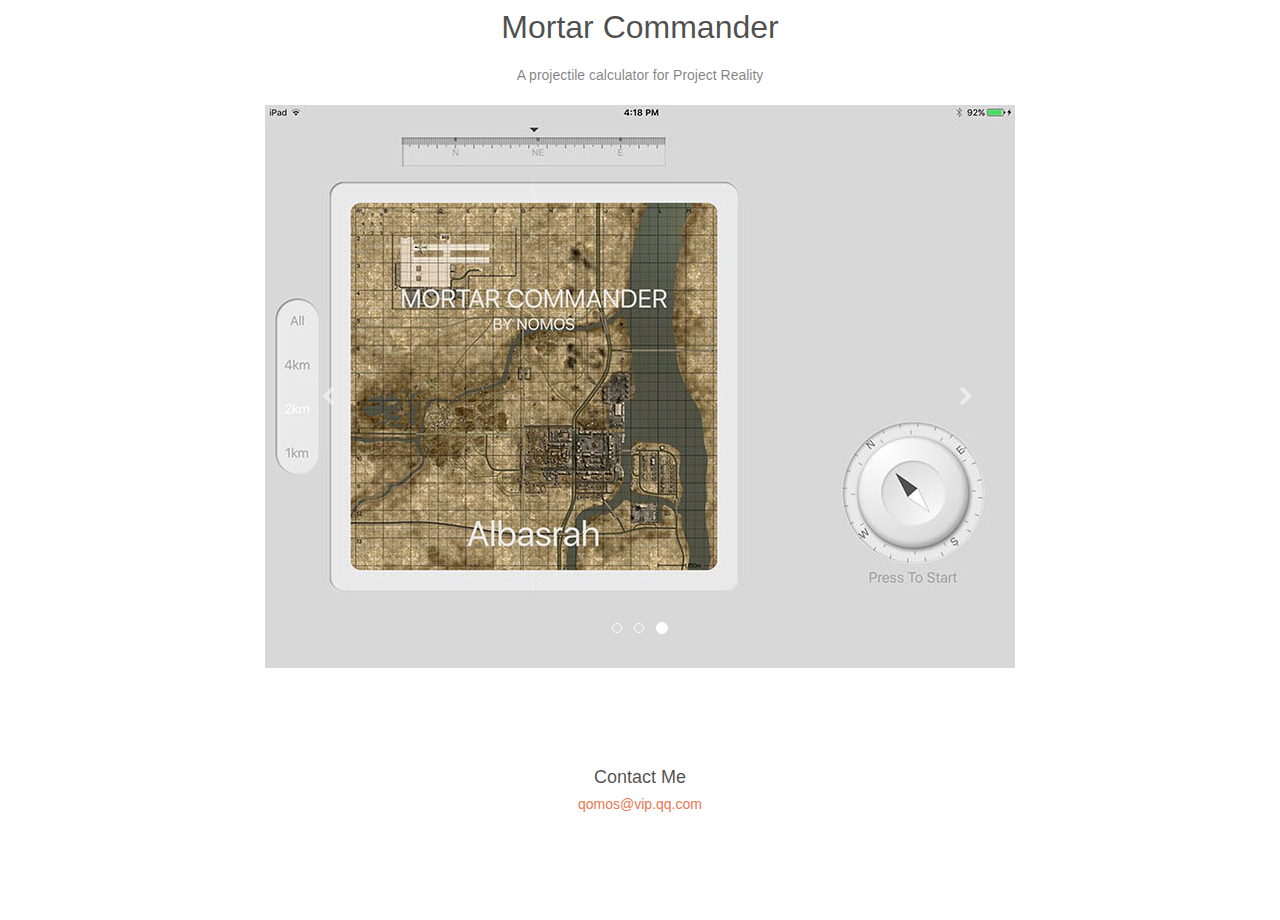
<file: mortar-commander.html>
<!doctype html>
<html>
<head>
    <meta charset="utf-8">
    <meta name="keywords" content="">
    <meta name="description" content="">
    <link rel="shortcut icon" type="image/png" href="favicon.png" />
    <meta name="viewport" content="width=device-width, initial-scale=1, user-scalable=0">
    <link rel="stylesheet" type="text/css" href="./css/bootstrap.css">
    <link rel="stylesheet" id="ppstyle" type="text/css" href="style.css">
    <link rel='stylesheet' href='./css/font-awesome.min.css'/>
    <script src="./js/jquery-2.1.0.min.js"></script>
    <script src="./js/bootstrap.js"></script>
    <script src="./js/blocs.js"></script>
    
    <title>mortar commander - </title>
</head>
<body>
<!-- Main container -->
<div class="page-container">

<!-- bloc-2 -->
<div class="bloc l-bloc bgc-white" id="bloc-2">
	<div class="container">
		<div class="row">
			<div class="col-sm-12">
				<h3 class="mg-md text-center ">
					Mortar Commander
				</h3>
				<p class="text-center mg-md">
					A projectile calculator for Project Reality
				</p>
				<div id="carousel-1" class="carousel no-shadows slide" data-ride="carousel">
					<ol class="carousel-indicators">
						<li data-target="#carousel-1" data-slide-to="0">
						</li>
						<li data-target="#carousel-1" data-slide-to="1">
						</li>
						<li data-target="#carousel-1" data-slide-to="2" class="active">
						</li>
					</ol>
					<div class="carousel-inner">
						<div class="item">
							<img src="img/IMG_0004.jpg" />
							<div class="carousel-caption">
							</div>
						</div>
						<div class="item">
							<img src="img/IMG_0003.jpg" />
							<div class="carousel-caption">
							</div>
						</div>
						<div class="item active">
							<img src="img/IMG_0002.jpg" />
							<div class="carousel-caption">
							</div>
						</div>
					</div><a class="left carousel-control" href="#carousel-1" role="button" data-slide="prev"><span class="fa fa-chevron-left"></span><span class="sr-only">Previous</span></a><a class="right carousel-control" href="#carousel-1" role="button" data-slide="next"><span class="fa fa-chevron-right"></span><span class="sr-only">Next</span></a>
				</div>
			</div>
		</div>
	</div>
</div>
<!-- bloc-2 END -->

<!-- Footer - bloc-3 -->
<div class="bloc l-bloc bgc-white" id="bloc-3">
	<div class="container bloc-lg">
		<div class="row">
			<div class="col-sm-12">
				<h4 class="text-center mg-clear">
					Contact Me
				</h4>
				<div class="text-center">
					<a href="mailto:qomos@vip.qq.com" class="a-btn ltc-burnt-sienna">qomos@vip.qq.com</a>
				</div>
			</div>
		</div>
	</div>
</div>
<!-- Footer - bloc-3 END -->
</div>
<!-- Main container END -->

</body>
    
<!-- Google Analytics -->

<!-- Google Analytics END -->

</html>
</file>
<file: style.css>
/*-----------------------------------------------------------------------------------*/
/*	    My Site
/*      Built with Blocs
/*-----------------------------------------------------------------------------------*/

body{
	margin:0;
	padding:0;
    background:#FFF;
    overflow-x:hidden;
    -webkit-font-smoothing: antialiased;
    -moz-osx-font-smoothing: grayscale;
}
a:hover{text-decoration: none; cursor:pointer;}

a,button{outline: none!important;} /* Prevent ugly blue glow on chrome and safari */


   




/* Globals type styling */
   
 h1, h2, h3, h4, h5, h6, p, label, .btn, a{
	font-family:"Helvetica";
}


/* Site container width */

.container{
	max-width:750px;
}

/* = Blocs
-------------------------------------------------------------- */

.bloc{
	width:100%;
	clear:both;
	background: 50% 50% no-repeat;
	padding:0 50px;
	-webkit-background-size: cover;
	-moz-background-size: cover;
	-o-background-size: cover;
	background-size: cover;
	position:relative;
}
.bloc .container{
	padding-left:0;
	padding-right:0;
}


/* Sizes */

.bloc-lg{
	padding:100px 50px;
}
.bloc-sm{
	padding:20px 50px;
}


/* Light theme */

.l-bloc{
	color:rgba(0,0,0,.5);
}
.l-bloc button:hover{
	color:rgba(0,0,0,.7);
}
.l-bloc h1,.l-bloc h2,.l-bloc h3,.l-bloc h4,.l-bloc h5, .l-bloc h6, .l-bloc .ico{
	color:rgba(0,0,0,.7);
}
.l-bloc .icon-round,.l-bloc .icon-square,.l-bloc .icon-rounded,.l-bloc .icon-semi-rounded-a,.l-bloc .icon-semi-rounded-b{
	border-color:rgba(0,0,0,.7);
}
.l-bloc .divider-h span{
	border-color:rgba(0,0,0,.1);
}
.l-bloc a{
	color:rgba(0,0,0,.6);
}
.l-bloc a:hover{
	color:rgba(0,0,0,1);
}
.l-bloc .navbar-toggle .icon-bar{
	color:rgba(0,0,0,.6);
}
.l-bloc .btn-wire, .l-bloc .btn-wire:hover{
	color:rgba(0,0,0,.7);
	border-color:rgba(0,0,0,.3);
}

/* Row Margin Offsets */

.voffset{
	margin-top:30px;
}

/* Bloc text custom styling */

#bloc-2 h3{
	font-size: 32px;
}

/* = NavBar
-------------------------------------------------------------- */

.navbar{
	margin-bottom: 0;
	z-index:1;
}
.navbar-brand{
	height:auto;
	padding:15px 15px;
	font-size:25px!important;
	font-weight:normal;
	font-weight:600;
}
.navbar-brand img{
	max-height: 200px;
	margin: 0 5px 0 0;
	display:inline;
}
.navbar-brand{
	padding: 15px 15px;
}
.navbar .nav{
	padding-top: 2px;
	margin-right: -16px;
	float:right;
	z-index:1;
}
.nav > li{
	float:left;
	margin-top:4px;
	font-size:16px;
}
.navbar-nav .open .dropdown-menu > li > a{
	text-align: inherit;
}
.nav > li a:hover, .nav > li a:focus{
	background:transparent;
}
.navbar-toggle{
	margin: 10px 10px 0 0;
	border: 0px;
}
.navbar-toggle:hover{
	background:transparent!important;
}
.navbar-toggle .icon-bar{
	background-color: rgba(0,0,0,.5);
	width: 26px;
}
 /* Inverted navbar */

.nav-invert .navbar .nav{
	float:left;
}
.nav-invert .navbar-header, .nav-invert .navbar-brand{
	float:right;
}
@media (min-width: 768px){
	.site-navigation{
		position:absolute;
		top:50%;
		right:20px;
		transform:translate(0, -50%);
		-webkit-transform:translateY(-50%);
	}
	.nav-invert .site-navigation{
		left:20px;
		right:0;
	}
	.nav-center{
		text-align:center;
	}
	.nav-center .navbar-header{
		width:100%;
	}
	.nav-center .navbar-header, .nav-center .navbar-brand, .nav-center .nav > li{
		float: none;
		display:inline-block;
	}
	.nav-center .site-navigation{
		position:relative;
		width:100%;
		margin-top:20px;
	}
}
.nav > li > .dropdown a{
	background: none!important;
	display: block;
	padding: 14px 15px;
}

nav .caret{
	margin: 0 5px;
}

/* = Bric adjustment margins
-------------------------------------------------------------- */

.mg-clear{
	margin:0;
}
.mg-md{
	margin-top:10px;
	margin-bottom:20px;
}

/* = Buttons
-------------------------------------------------------------- */

.btn{
	margin: 0 5px 5px 0;
}
.btn.pull-right{
	margin: 0 0 5px 5px;
}
.btn-d,.btn-d:hover,.btn-d:focus{
	color:#FFF!important;
	background:rgba(0,0,0,.3);
}

/* Prevent ugly blue glow on chrome and safari */
button{
	outline: none!important;
}

.a-btn{
	padding: 6px 10px 6px 0;
	line-height: 1.42857143;
	display:inline-block;
}
.text-center .a-btn{
	padding: 6px 0;
}
.dropdown a .caret{
	margin:0 0 0 5px}




.panel-sq, .panel-sq .panel-heading, .panel-sq .panel-footer{
	border-radius:0;
}
.panel-rd{
	border-radius:30px;
}
.panel-rd .panel-heading{
	border-radius:29px 29px 0 0;
}
.panel-rd .panel-footer{
	border-radius:0 0 29px 29px;
}



/* iFrame */

iframe{
	border:0;
}
/* = Carousel
-------------------------------------------------------------- */

.carousel-control span{
	position: absolute;
	top: 50%;
	z-index: 5;
	display: inline-block;
}
.carousel-control{
	color:#FFF!important;
	text-shadow: none;
}
.carousel-indicators li{
	margin: 0 4px;
}
.carousel-indicators .active{
	margin: 0 4px -1px;
}

.no-shadows .carousel-control.left, .no-shadows .carousel-control.right{
	background-image: none;
}
/* = Lightbox
-------------------------------------------------------------- */

a[data-lightbox]{
	position: relative;
	display: block;
	text-align: center;
}
a[data-lightbox]:hover::before{
	content:"+";
	font-family: "HelveticaNeue-Light", "Helvetica Neue Light", "Helvetica Neue", Helvetica, Arial;
	font-size:32px;
	width:50px;
	height:50px;
	margin-left:-25px;
	border-radius: 50%;
	background:rgba(0,0,0,.6);
	color:#FFF;
	font-weight:100;
	z-index: 1;
	position: absolute;
	top: 50%;
	transform: translateY(-50%);
	-webkit-transform: translateY(-50%);
}
a[data-lightbox]:hover img{
	opacity: 0.6;
	-webkit-animation-fill-mode: none;
	animation-fill-mode:none;
}
#lightbox-modal .modal-dialog{
	width:90%;
	max-width:900px;
	margin:30px auto 0;
}
#lightbox-modal .modal-dialog img{
	margin: 0 auto;
}
.lightbox-caption{
	padding: 20px;
	color: #FFF;
	background: rgba(0,0,0,.5);
	position: absolute;
	left: 15px;
	right: 15px;
	bottom: 5px;
}
.close-lightbox{
	display: none;
	font-size: 40px;
	position: absolute;
	top:8px;
	right:20px;
	z-index: 20;
}
.next-lightbox, .prev-lightbox{
	display: inline-block;
	width:0;
	height:0;
	border-top: 10px solid transparent;
	border-bottom: 10px solid transparent;
	transition: all .2s ease-in-out;
	position: absolute;
	top:50%;
}
.next-lightbox{
	right:25px;
	border-left: 20px solid rgba(255,255,255,.4);
}
.prev-lightbox{
	left:25px;
	border-right:20px solid rgba(255,255,255,.4);
}
.prev-lightbox:hover, .next-lightbox:hover{
	border-right-color:rgba(255,255,255,.9);
	border-left-color:rgba(255,255,255,.9);
}

/* = Custom Colour Styling
-------------------------------------------------------------- */

/* Background colour styles */

.bgc-white{
	background-color:#ffffff;
}
/* Link colour styles */

.ltc-burnt-sienna{
	color:#E97650!important;
}
.ltc-burnt-sienna:hover{
	color:#ba5e40!important;
}




/* = Mobile adjustments 
-------------------------------------------------------------- */
@media (max-width: 1024px)
{
    .bloc{
        padding-left: 20px; 
        padding-right: 20px;  
    }
}
@media (max-width: 768px)
{
    .container{width:100%;}
    .b-parallax{background-attachment:scroll;}
    .page-container, #hero-bloc{overflow-x: hidden;position: relative;} /* Prevent unwanted side scroll on mobile */  
}
@media (max-width: 767px)
{
    .page-container{
        overflow-x: hidden;
        position:relative;
    }
    h1,h2,h3,h4,h5,h6,p{
        padding-left:10px!important; 
        padding-right:10px!important; 
    }
    #hero-bloc h1{
        font-size:40px;
    }
    #hero-bloc h2{
        font-size:34px;
    }
    #hero-bloc h3{
        font-size:25px;
    }
    .bloc{
        padding-left: 0; 
        padding-right: 0;  
        -webkit-background-size: auto 200%;
        -moz-background-size: auto 200%;
        -o-background-size: auto 200%;
        background-size: auto 200%;
    }
    .b-parallax{
        background-attachment:scroll;
    }
    
    .navbar .nav{
        padding-top: 0;
        border-top:1px solid rgba(0,0,0,.2);
        float:none!important;
    }
    .navbar.row{
        margin-left: 0;
        margin-right: 0;
    }
    .site-navigation{
	   position:inherit;
	   transform:none;
	   -webkit-transform:none;
	   -ms-transform:none;
    }  
    .nav > li{
        margin-top: 0;
        border-bottom:1px solid rgba(0,0,0,.1);
        background:rgba(0,0,0,.05);
        text-align: left;
        padding-left:15px;
        width:100%;
    }
    .nav > li:hover{
        background:rgba(0,0,0,.08);
    }
    #hero-bloc .navbar .nav{
        background:rgba(0,0,0,.8);
    }
    #hero-bloc .navbar .nav a{
        color:rgba(255,255,255,.6);
    }
    .hero{
        padding:50px 0;
    }
    .hero-nav{
        left:-1px;
        right:-1px;
    }
    .navbar-collapse{
        padding:0;
        overflow-x: hidden;
        -webkit-box-shadow: none;
        box-shadow: none;
    }
    .navbar-brand img{
        max-height: 40px;
        width:auto;
        margin: -10px 10px 0 0;    
    }
    .nav-invert .navbar-header{
        float: none;
        width:100%;
    }
    .nav-invert .navbar-toggle{
        float:left; 
    }
    .btn.pull-left, .btn.pull-right{
       float:none!important; 
    }
    .bloc-group .bloc{
         display:block;
         width:100%;
     }
    .bloc-tile-2 .container, .bloc-tile-3 .container, .bloc-tile-4 .container{
	   padding-left: 10px;
	   padding-right: 10px;
    }
    .bloc-xxl,.bloc-xl,.bloc-lg{
        padding: 40px 0;
    }
    .bloc-sm,.bloc-md{
        padding-left: 0; 
        padding-right: 0;
    }
    .a-block{
        padding:0 10px;
    }
    .btn-dwn{
       display:none; 
    }
    .voffset{
        margin-top:5px;
    }
    .voffset-md{
        margin-top:20px;
    }
    .voffset-lg{
        margin-top:30px;
    }
    form{
        padding:5px;
    }
    .close-lightbox{
        display:inline-block;
    }
    .col-xs-2, .col-sm-2, .col-md-2, .col-lg-2, .col-xs-3, .col-sm-3, .col-md-3, .col-lg-3, .col-xs-4, .col-sm-4, .col-md-4, .col-lg-4, .col-xs-5, .col-sm-5, .col-md-5, .col-lg-5, .col-xs-6, .col-sm-6, .col-md-6, .col-lg-6, .col-xs-7, .col-sm-7, .col-md-7, .col-lg-7, .col-xs-8, .col-sm-8, .col-md-8, .col-lg-8, .col-xs-9, .col-sm-9, .col-md-9, .col-lg-9, .col-xs-10, .col-sm-10, .col-md-10, .col-lg-10, .col-xs-11, .col-sm-11, .col-md-11, .col-lg-11, .col-xs-12, .col-sm-12, .col-md-12, .col-lg-12 {
        margin-top: 30px;
        margin-bottom: 30px;
    }
    .video-bg-contianer{
        display:none;
    }
}
</file>
